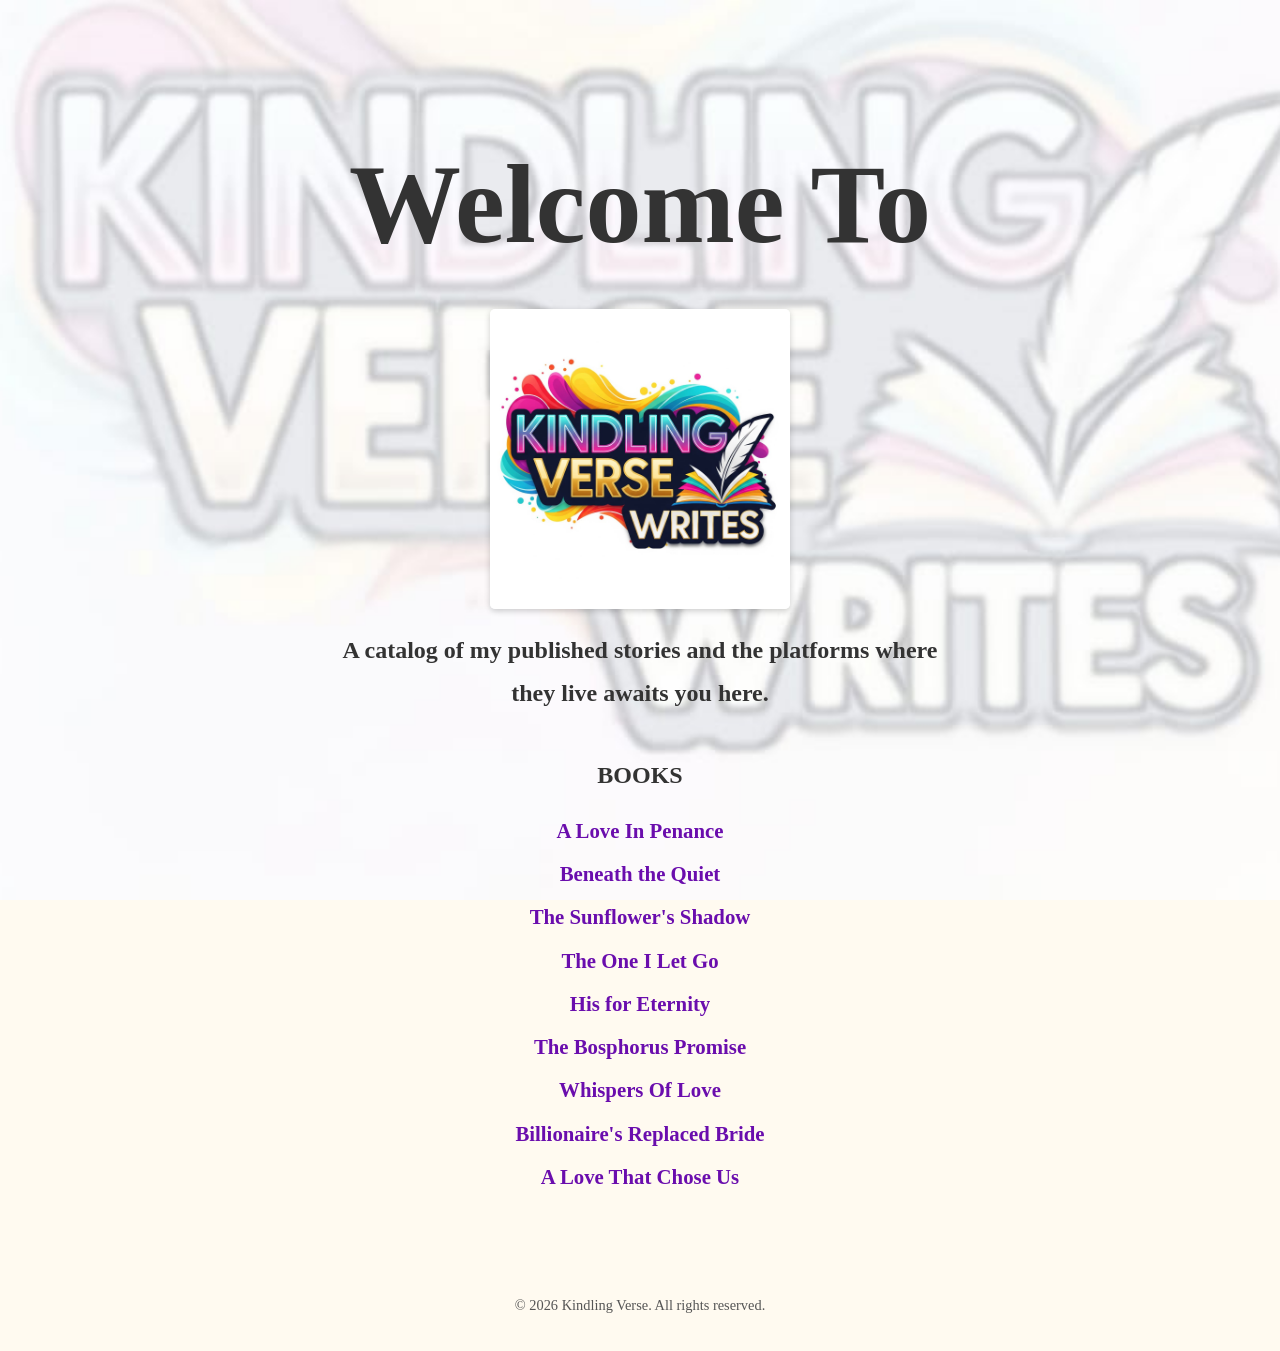
<file: index.html>
<!DOCTYPE html>
<html lang="en">
<head>
  <meta charset="UTF-8">
  <title>My Novel Website</title>
  <link rel="stylesheet" href="css/style.css">

  <!-- Page-specific styles for the book list -->
  <style>
    main ul li a {
      color: #6A0DAD   ;       /* bright royal blue */
      font-weight: bold;    /* bold text */
      text-decoration: none; /* remove underline */
      transition: color 0.3s; /* smooth hover effect */
	  font-size: 1.3em;
    }

    main ul li a:hover {
      color: #1E3FF0;       /* brighter royal blue on hover */
    }
  </style>
	
	<!-- Google Analytics Tracking -->
	<script async src="https://www.googletagmanager.com/gtag/js?id=G-0Q5FE2MRLW"></script>
	<script>
		window.dataLayer = window.dataLayer || [];
		function gtag(){dataLayer.push(arguments);}
		gtag('js', new Date());
		gtag('config', 'G-0Q5FE2MRLW');
	</script>
</head>
<body class="home-page">
  <header>
    <h1>Welcome To</h1>
    <img src="images/KindlingVerseCover.jpeg" alt="Cover" width="300">
    <p>A catalog of my published stories and the platforms where they live awaits you here.</p>
  </header>

  <main>
    <h2><strong>BOOKS</strong></h2>
    <ul>
      <li><a href="A Love In Penance/index.html">A Love In Penance</a></li>
      <li><a href="Beneath the Quiet/index.html">Beneath the Quiet</a></li>
      <li><a href="The Sunflower's Shadow/index.html">The Sunflower's Shadow</a></li>
      <li><a href="The One I Let Go/index.html">The One I Let Go</a></li>
      <li><a href="His for Eternity/index.html">His for Eternity</a></li>
      <li><a href="The Bosphorus Promise/index.html">The Bosphorus Promise</a></li>
      <li><a href="Whispers Of Love/index.html">Whispers Of Love</a></li>
      <li><a href="Billionaire's Replaced Bride/index.html">Billionaire's Replaced Bride</a></li>
      <li><a href="A Love That Chose Us/index.html">A Love That Chose Us</a></li>
    </ul>
  </main>

  <footer>
    <p>© 2026 Kindling Verse. All rights reserved.</p>
  </footer>
</body>
</html>
</file>
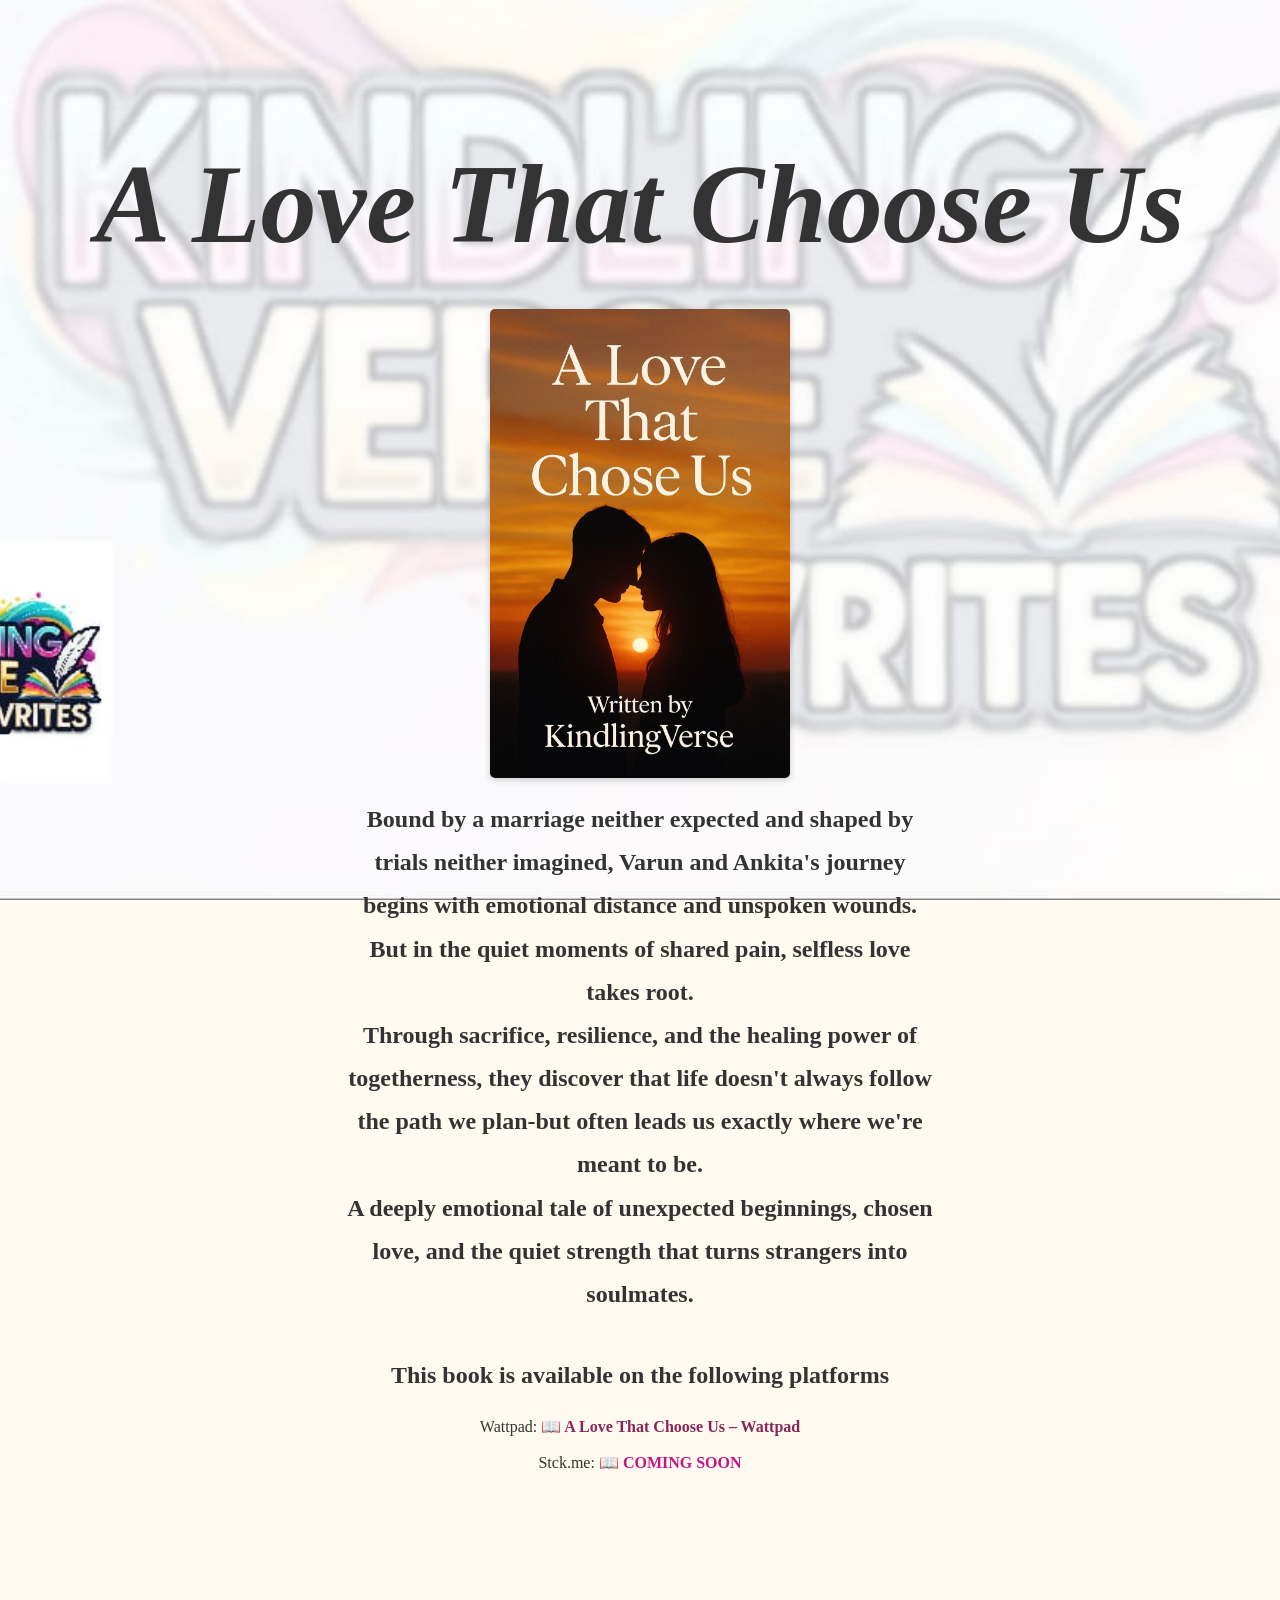
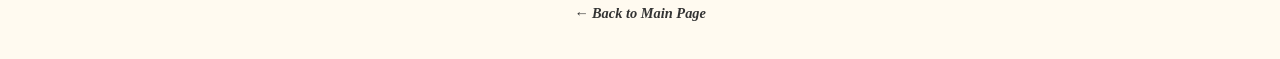
<file: A Love That Chose Us/index.html>
<!DOCTYPE html>
<html lang="en">
<head>
  <meta charset="UTF-8">
  <title>A Love That Choose Us</title>

  <!-- CSS MUST be inside <head> -->
  <link rel="stylesheet" href="../css/style.css">
</head>

<body>

  <header>
    <h1><em>A Love That Choose Us</em></h1>
    <img src="../images/A Love That Choose Us.png" alt="Book Cover" width="350">
	
	<p>
	Bound by a marriage neither expected and shaped by trials neither imagined, Varun and Ankita's journey begins with emotional distance and unspoken wounds.<br> 
	But in the quiet moments of shared pain, selfless love takes root. <br>
	Through sacrifice, resilience, and the healing power of togetherness, they discover that life doesn't always follow the path we plan-but often leads us exactly where we're meant to be.<br>
	A deeply emotional tale of unexpected beginnings, chosen love, and the quiet strength that turns strangers into soulmates.<br>
	</p>
	
  </header>

  <main>
    <h2>This book is available on the following platforms</h2>
    <ul>
  <!--    <li><a href="WattyLinks.html">Wattpad</a></li> -->
	  <li>Wattpad:
        <a href="https://www.wattpad.com/story/364593868-a-love-that-chose-us-%E2%9D%A4%EF%B8%8F-complete" target="_blank" style="color: #872657;">
          📖 A Love That Choose Us – Wattpad
        </a>
      </li>
	  <li>Stck.me:
        <a href="Need to update stck URL here" target="_blank" style="color: #C71585;">
          📖 COMING SOON
        </a>
		<br><br>
      </li>
    </ul>
  </main>

  <footer>
    <p><a href="../index.html"><em>← Back to Main Page</em></a></p>
  </footer>

</body>
</html>
</file>
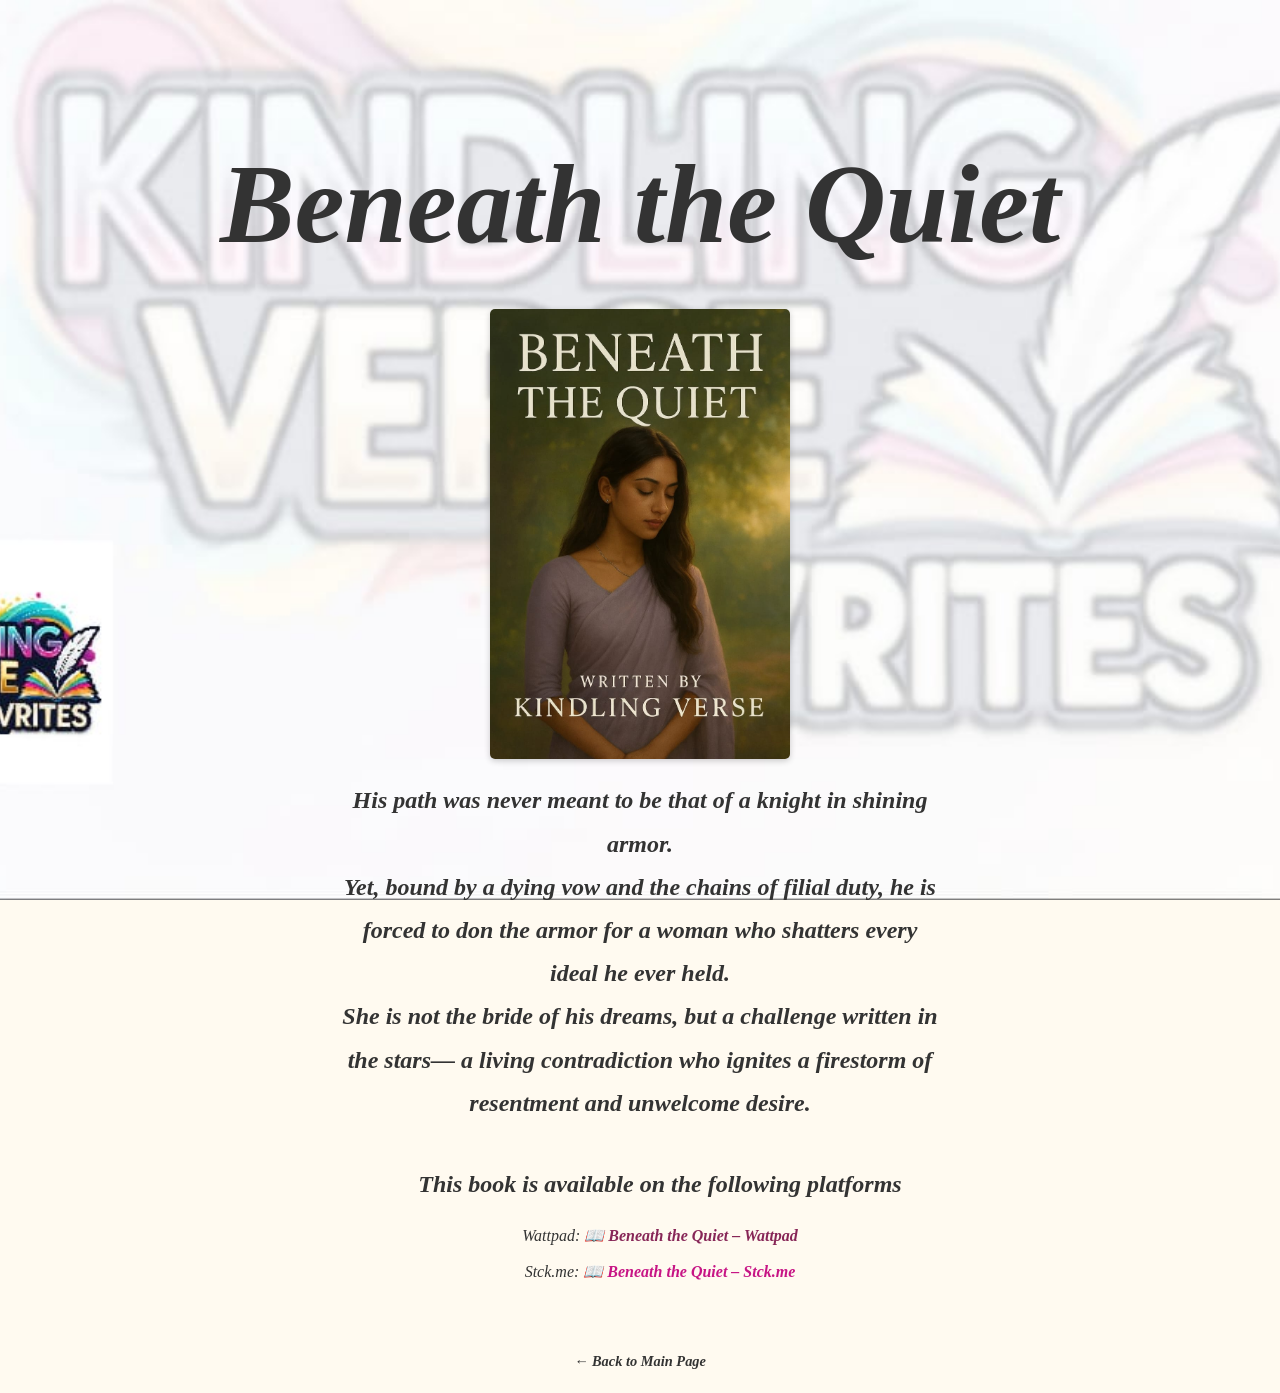
<file: Beneath the Quiet/index.html>
<!DOCTYPE html>
<html lang="en">
<head>
  <meta charset="UTF-8">
  <title>Beneath the Quiet</title>

  <!-- CSS MUST be inside <head> -->
  <link rel="stylesheet" href="../css/style.css">
</head>

<body>

  <header>
    <h1><em>Beneath the Quiet<em></h1>
    <img src="../images/BeneathTheQuiet.jpeg" alt="Book Cover" width="300">
    <p>
      His path was never meant to be that of a knight in shining armor.<br>
      Yet, bound by a dying vow and the chains of filial duty, he is forced
      to don the armor for a woman who shatters every ideal he ever held.<br>
      She is not the bride of his dreams, but a challenge written in the stars—
      a living contradiction who ignites a firestorm of resentment and
      unwelcome desire.
    </p>
  </header>

  <main>
    <h2>This book is available on the following platforms</h2>
    <ul>
  <!--    <li><a href="WattyLinks.html">Wattpad</a></li> -->
	  <li>Wattpad:
        <a href="https://www.wattpad.com/story/403640228-beneath-the-quiet-completed" target="_blank" style="color: #872657;">
          📖 Beneath the Quiet – Wattpad
        </a>
      </li>
	  <li>Stck.me:
        <a href="https://kindlingverse.stck.me/story/1420780/Beneath-the-Quiet" target="_blank" style="color: #C71585;">
          📖 Beneath the Quiet – Stck.me
        </a>
		<br><br>
      </li>
    </ul>
  </main>

  <footer>
    <p><a href="../index.html"><em>← Back to Main Page</em></a></p>
  </footer>

</body>
</html>
</file>
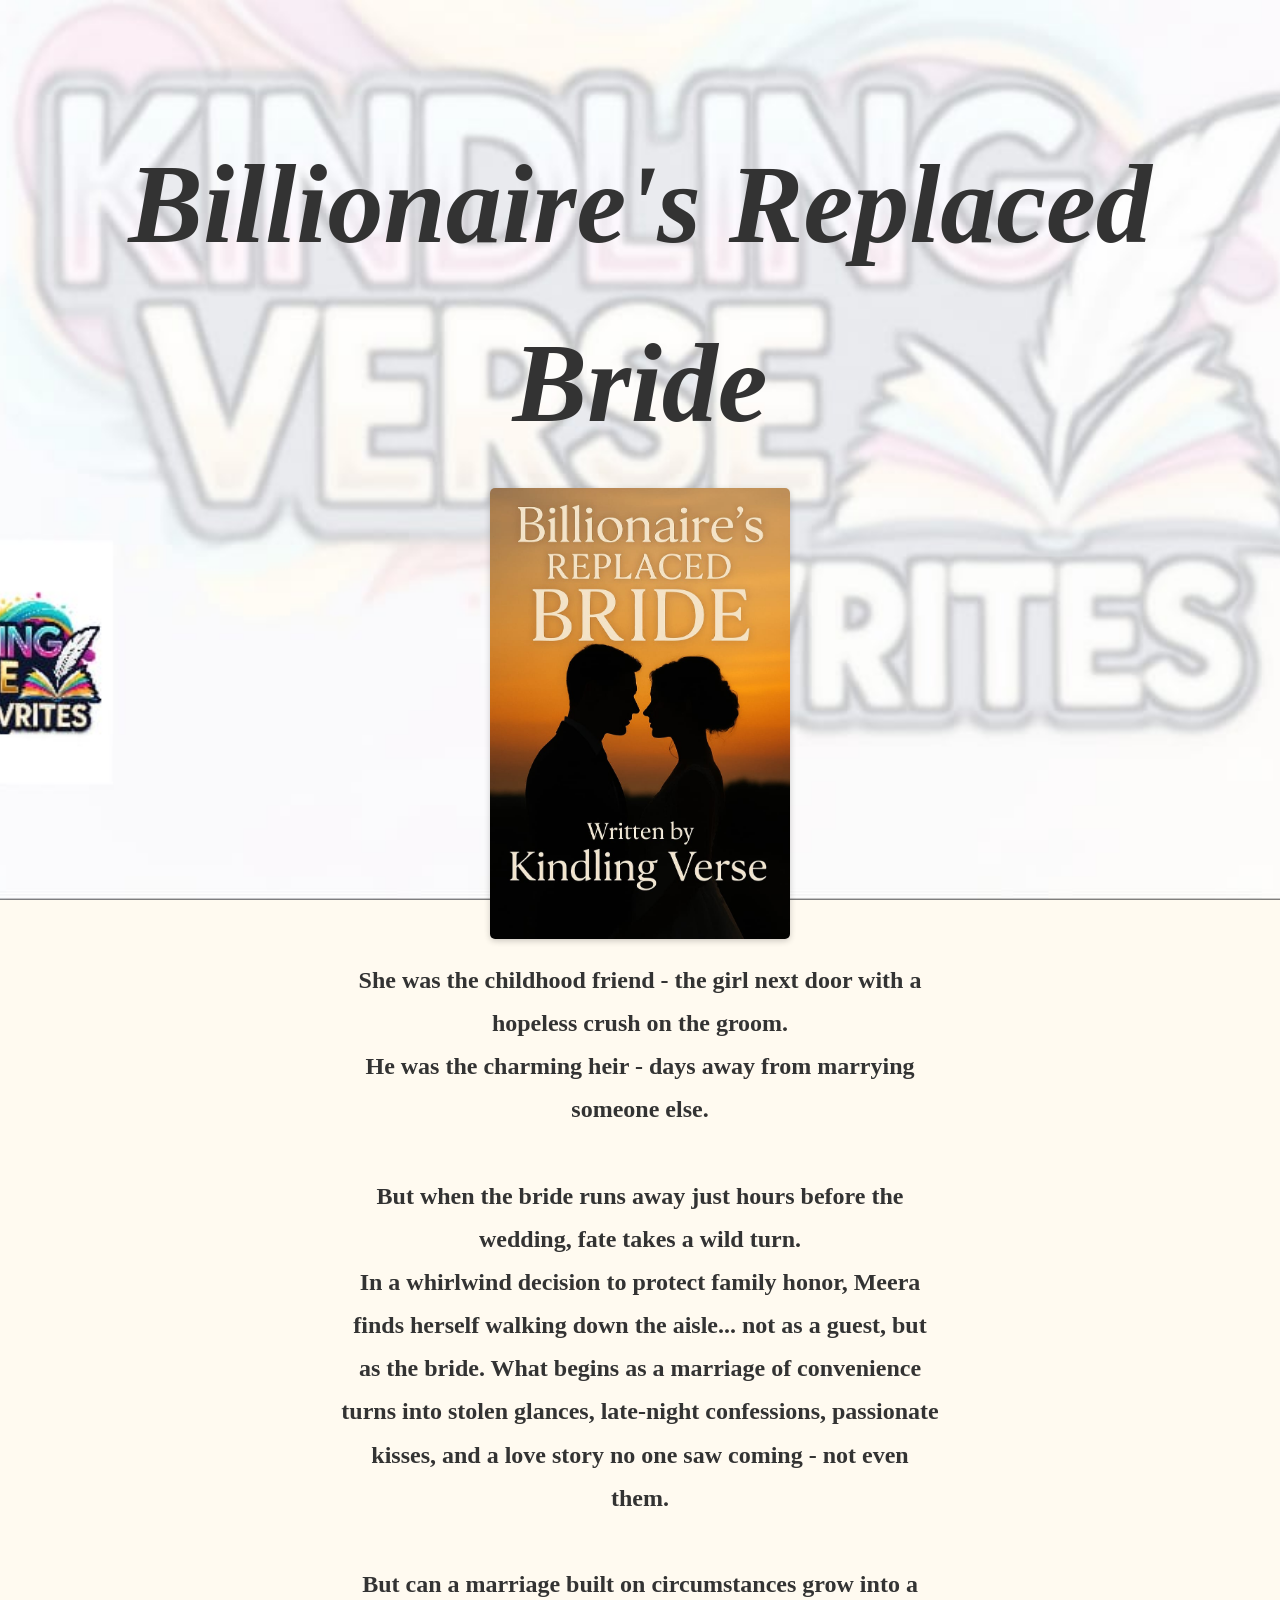
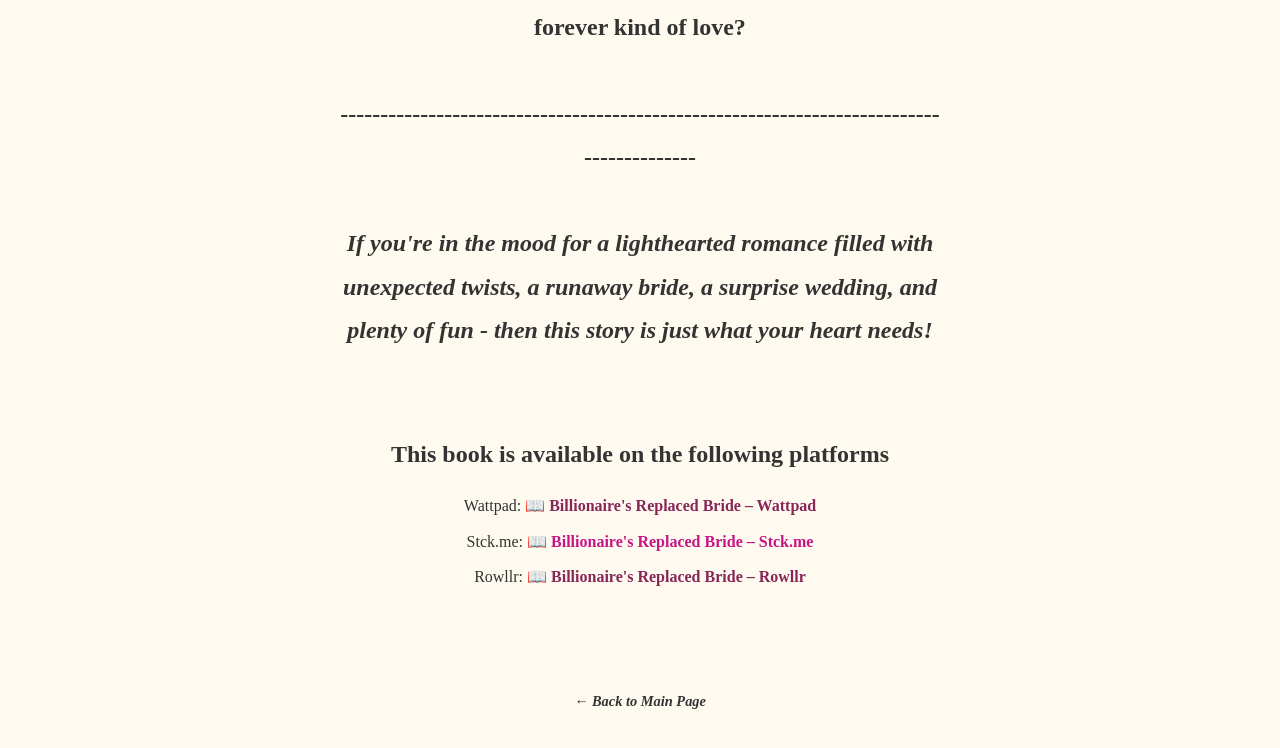
<file: Billionaire's Replaced Bride/index.html>
<!DOCTYPE html>
<html lang="en">
<head>
  <meta charset="UTF-8">
  <title>Billionaire's Replaced Bride</title>

  <!-- CSS MUST be inside <head> -->
  <link rel="stylesheet" href="../css/style.css">
</head>

<body>

  <header>
    <h1><em>Billionaire's Replaced Bride</em></h1>
    <img src="../images/Billionaire's replaced bride.jpeg" alt="Book Cover" width="300">
	<p>
	She was the childhood friend - the girl next door with a hopeless crush on the groom.<br>
	He was the charming heir - days away from marrying someone else.<br><br>
	
	But when the bride runs away just hours before the wedding, fate takes a wild turn.<br>
	In a whirlwind decision to protect family honor, Meera finds herself walking down the aisle... not as a guest, but as the bride.
	What begins as a marriage of convenience turns into stolen glances, late-night confessions, passionate kisses, and a love story no one saw coming - not even them.<br>
	<br>
	But can a marriage built on circumstances grow into a forever kind of love?<br><br>
	-----------------------------------------------------------------------------------------<br><br>
	<strong><em>
	If you're in the mood for a lighthearted romance filled with unexpected twists, a runaway bride, a surprise wedding, and plenty of fun - then this story is just what your heart needs!
	</em></strong>
	<br><br>
	</pr>
	
  </header>

  <main>
    <h2>This book is available on the following platforms</h2>
    <ul>
  <!--    <li><a href="WattyLinks.html">Wattpad</a></li> -->
	  <li>Wattpad:
        <a href="https://www.wattpad.com/story/347019062-billionaire%27s-replaced-bride-complete" target="_blank" style="color: #872657;">
          📖 Billionaire's Replaced Bride  – Wattpad
        </a>
      </li>
	  <li>Stck.me:
        <a href="https://kindlingverse.stck.me/story/2103966/Billionaire-s-Replaced-Bride" target="_blank" style="color: #C71585;">
          📖 Billionaire's Replaced Bride  – Stck.me
        </a>
      </li>
		<li>Rowllr:
        <a href="https://kindlingverse.rowllr.com/story/6a7ac267d75bdfaf93e960ba" target="_blank" style="color: #872657;">
          📖 Billionaire's Replaced Bride  – Rowllr
        </a>
      </li>
    </ul>
  </main>

  <footer>
    <p><a href="../index.html"><em>← Back to Main Page</em></a></p>
  </footer>

</body>
</html>
</file>
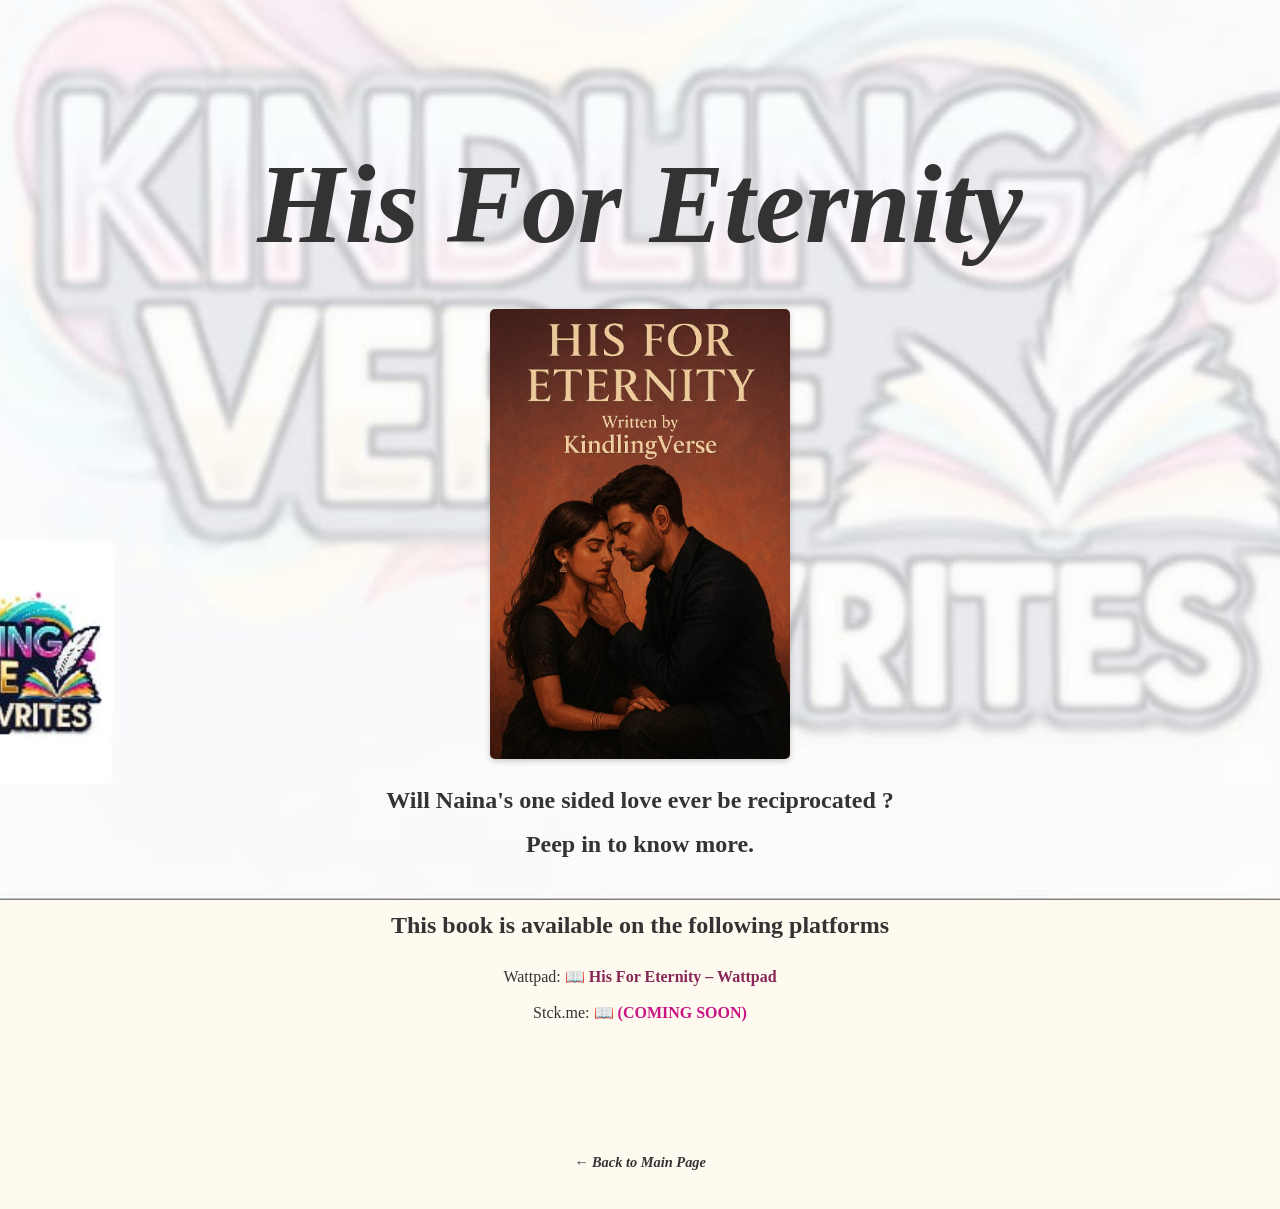
<file: His for Eternity/index.html>
<!DOCTYPE html>
<html lang="en">
<head>
  <meta charset="UTF-8">
  <title>His For Eternity</title>

  <!-- CSS MUST be inside <head> -->
  <link rel="stylesheet" href="../css/style.css">
</head>

<body>

  <header>
    <h1><em>His For Eternity</em></h1>
    <img src="../images/His For Eternity.jpeg" alt="Book Cover" width="300">
    <p>
	Will Naina's one sided love ever be reciprocated ? <br>
	Peep in to know more.

    </p>
  </header>

  <main>
    <h2>This book is available on the following platforms</h2>
    <ul>
  <!--    <li><a href="WattyLinks.html">Wattpad</a></li> -->
	  <li>Wattpad:
        <a href="https://www.wattpad.com/story/321106977-his-for-eternity-complete" target="_blank" style="color: #872657;">
          📖 His For Eternity – Wattpad
        </a>
      </li>
	  <li>Stck.me:
        <a href="stck URL Need to update here" target="_blank"  style="color: #C71585;">
          📖 (COMING SOON)
        </a>
		<br><br>
      </li>
    </ul>
  </main>

  <footer>
    <p><a href="../index.html"><em>← Back to Main Page</em></a></p>
  </footer>

</body>
</html>
</file>
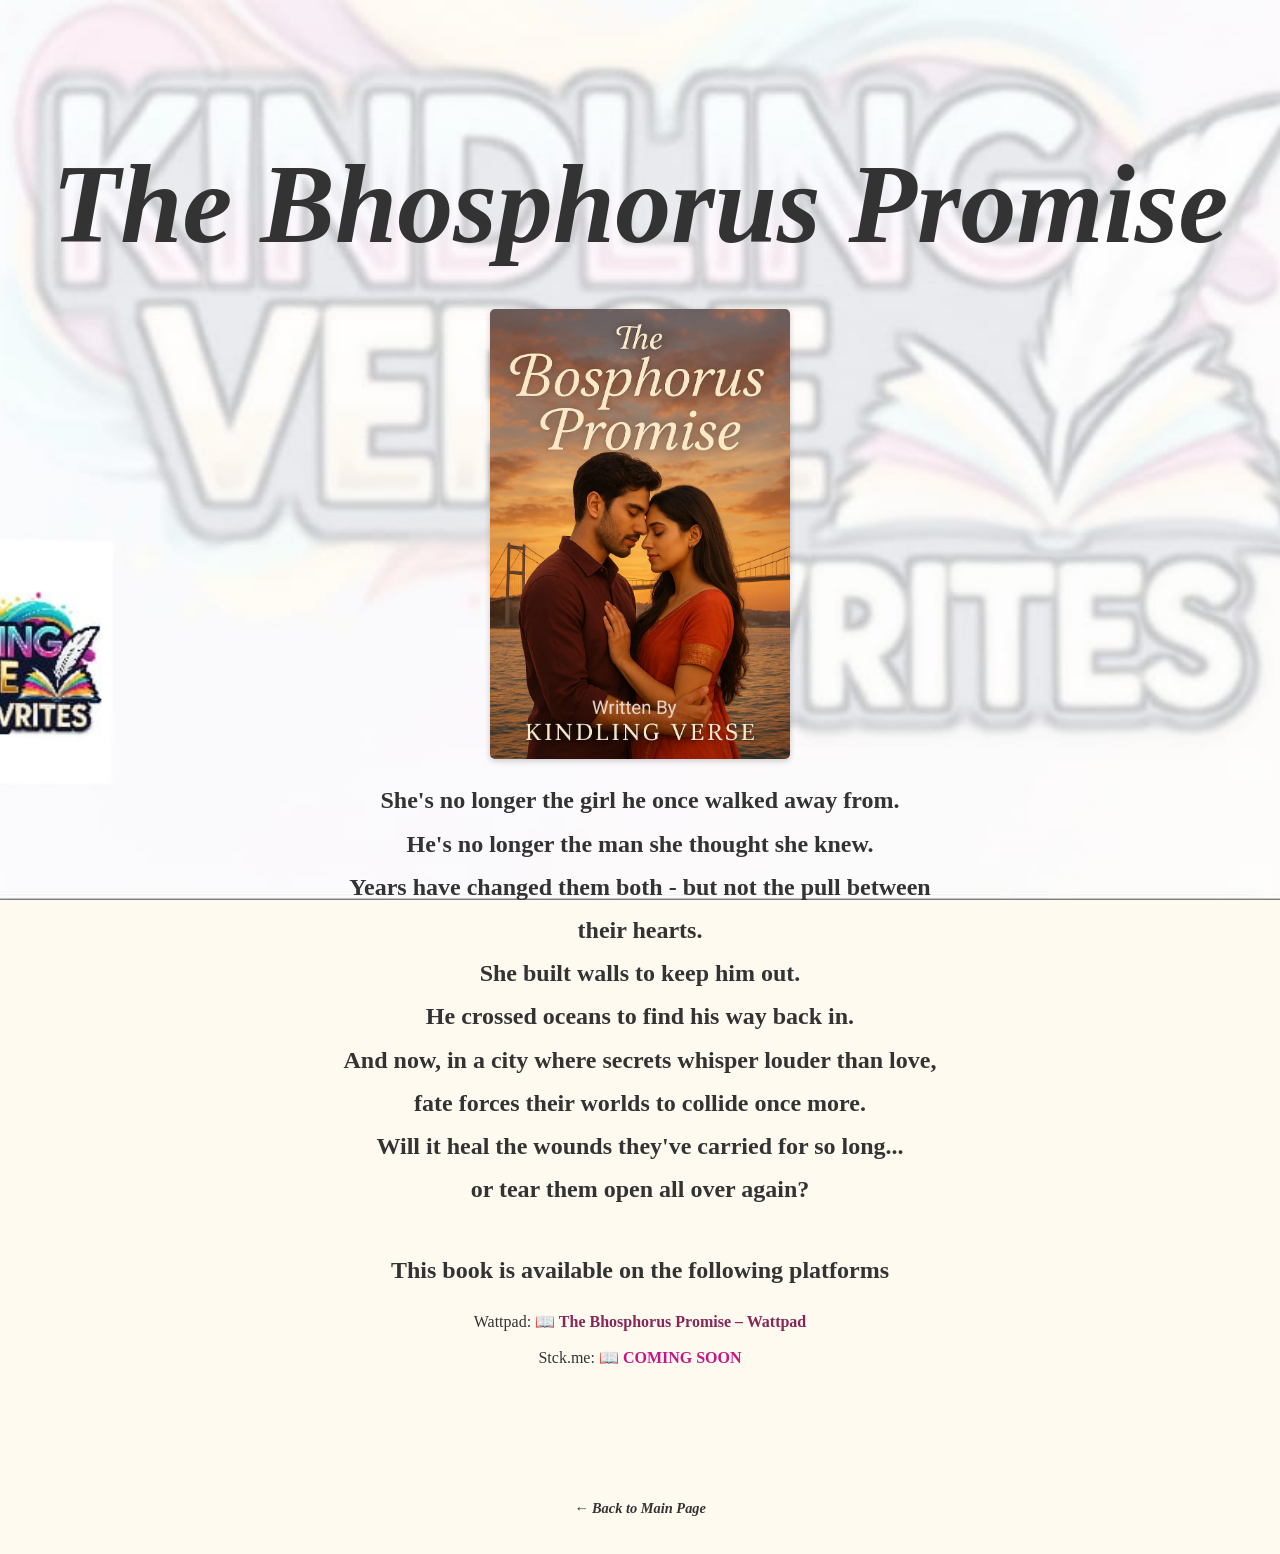
<file: The Bosphorus Promise/index.html>
<!DOCTYPE html>
<html lang="en">
<head>
  <meta charset="UTF-8">
  <title>The Bhosphorus Promise</title>

  <!-- CSS MUST be inside <head> -->
  <link rel="stylesheet" href="../css/style.css">
</head>

<body>

  <header>
    <h1><em>The Bhosphorus Promise</em></h1>
    <img src="../images/The Bhosphorus Promise.jpeg" alt="Book Cover" width="300">
	<p>
	She's no longer the girl he once walked away from.<br>
	He's no longer the man she thought she knew.<br>
	Years have changed them both - but not the pull between their hearts.</p>
	
	<p>She built walls to keep him out.<br>
	He crossed oceans to find his way back in.<br>
	And now, in a city where secrets whisper louder than love,<br>
	fate forces their worlds to collide once more.</p>
	<p>Will it heal the wounds they've carried for so long...<br>
	or tear them open all over again?
	</p>
	
  </header>

  <main>
    <h2>This book is available on the following platforms</h2>
    <ul>
  <!--    <li><a href="WattyLinks.html">Wattpad</a></li> -->
	  <li>Wattpad:
        <a href="https://www.wattpad.com/story/399928483-the-bosphorus-promise-complete" target="_blank" style="color: #872657;">
          📖 The Bhosphorus Promise – Wattpad
        </a>
      </li>
	  <li>Stck.me:
        <a href="Need to update stck URL here" target="_blank" style="color: #C71585;">
          📖 COMING SOON
        </a>
		<br><br>
      </li>
    </ul>
  </main>

  <footer>
    <p><a href="../index.html"><em>← Back to Main Page</em></a></p>
  </footer>

</body>
</html>
</file>
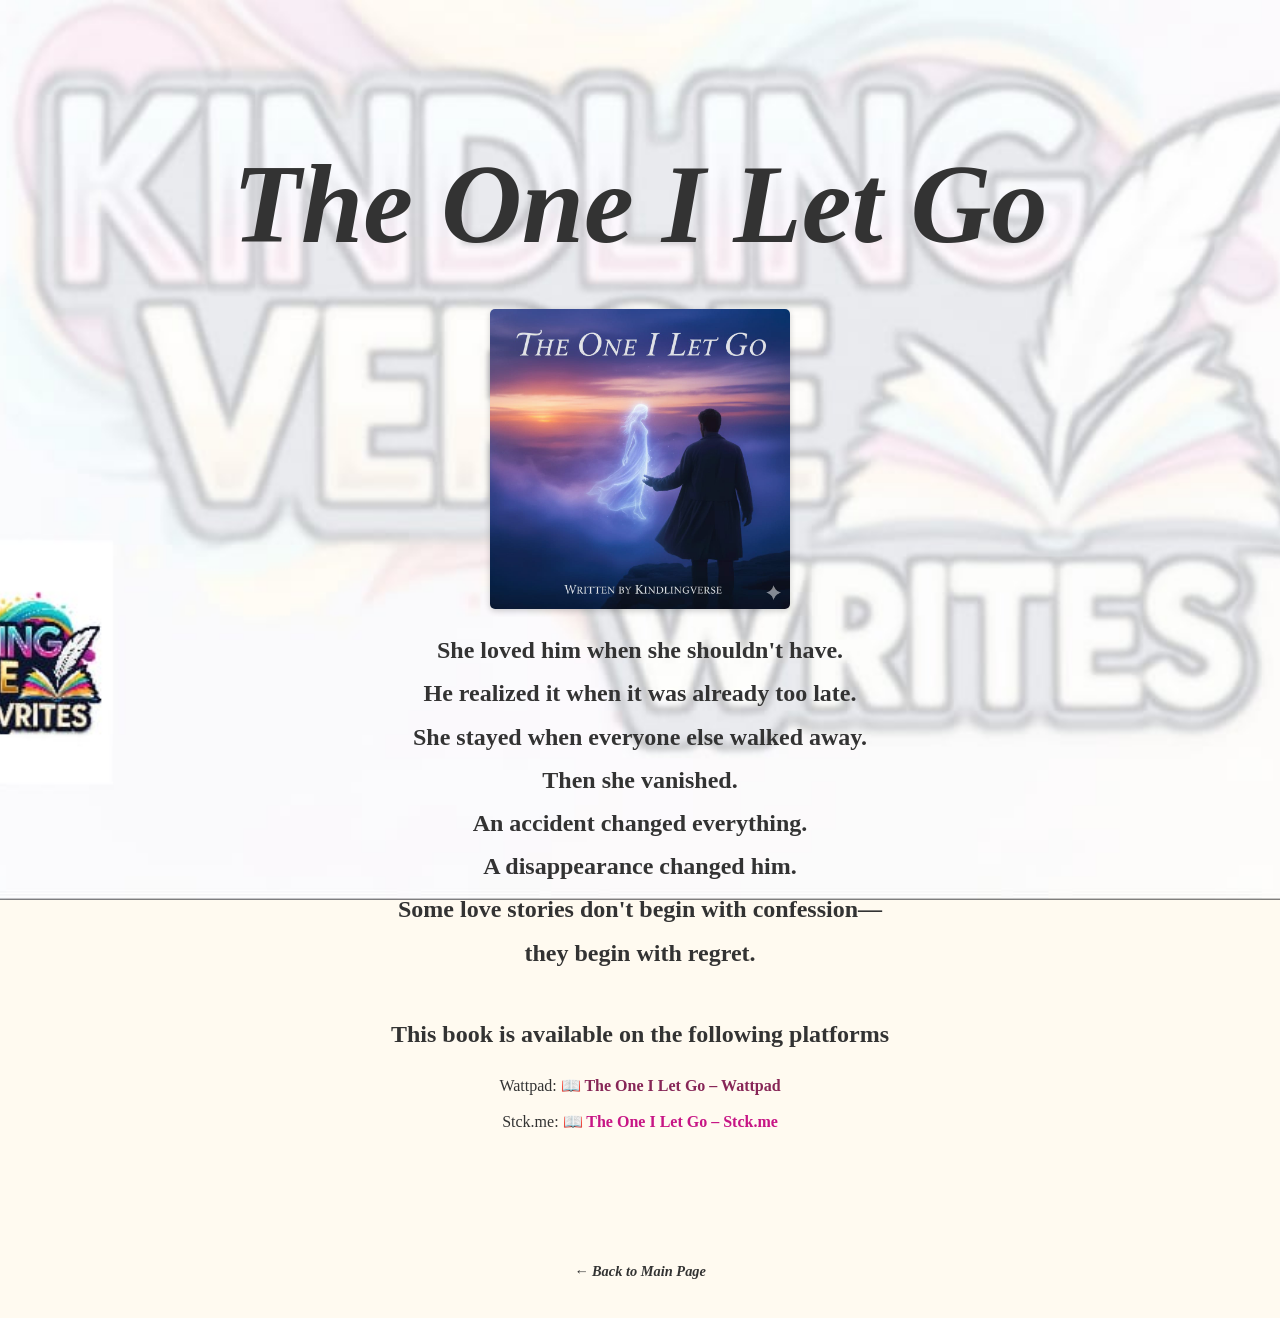
<file: The One I Let Go/index.html>
<!DOCTYPE html>
<html lang="en">
<head>
  <meta charset="UTF-8">
  <title>The One I Let Go</title>

  <!-- CSS MUST be inside <head> -->
  <link rel="stylesheet" href="../css/style.css">
</head>

<body>

  <header>
    <h1><em>The One I Let Go</em></h1>
    <img src="../images/The One I Let Go - cover image.jpeg" alt="Book Cover" width="300">
	<p>
	She loved him when she shouldn't have.<br>
	He realized it when it was already too late.</p>
	
	<p>She stayed when everyone else walked away.<br>
	Then she vanished.</p>
	
	<p>An accident changed everything.<br>
	A disappearance changed him.</p>
	
	<p>Some love stories don't begin with confession—<br>
	they begin with regret.</p>
  </header>

  <main>
    <h2>This book is available on the following platforms</h2>
    <ul>
  <!--    <li><a href="WattyLinks.html">Wattpad</a></li> -->
	  <li>Wattpad:
        <a href="https://www.wattpad.com/story/403834663-the-one-i-let-go" target="_blank" style="color: #872657;">
          📖 The One I Let Go – Wattpad
        </a>
      </li>
	  <li>Stck.me:
        <a href="https://kindlingverse.stck.me/story/1617684/The-One-I-Let-Go" target="_blank" style="color: #C71585;">
          📖 The One I Let Go – Stck.me
        </a>
		<br><br>
      </li>
    </ul>
  </main>

  <footer>
    <p><a href="../index.html"><em>← Back to Main Page</em></a></p>
  </footer>

</body>
</html>
</file>
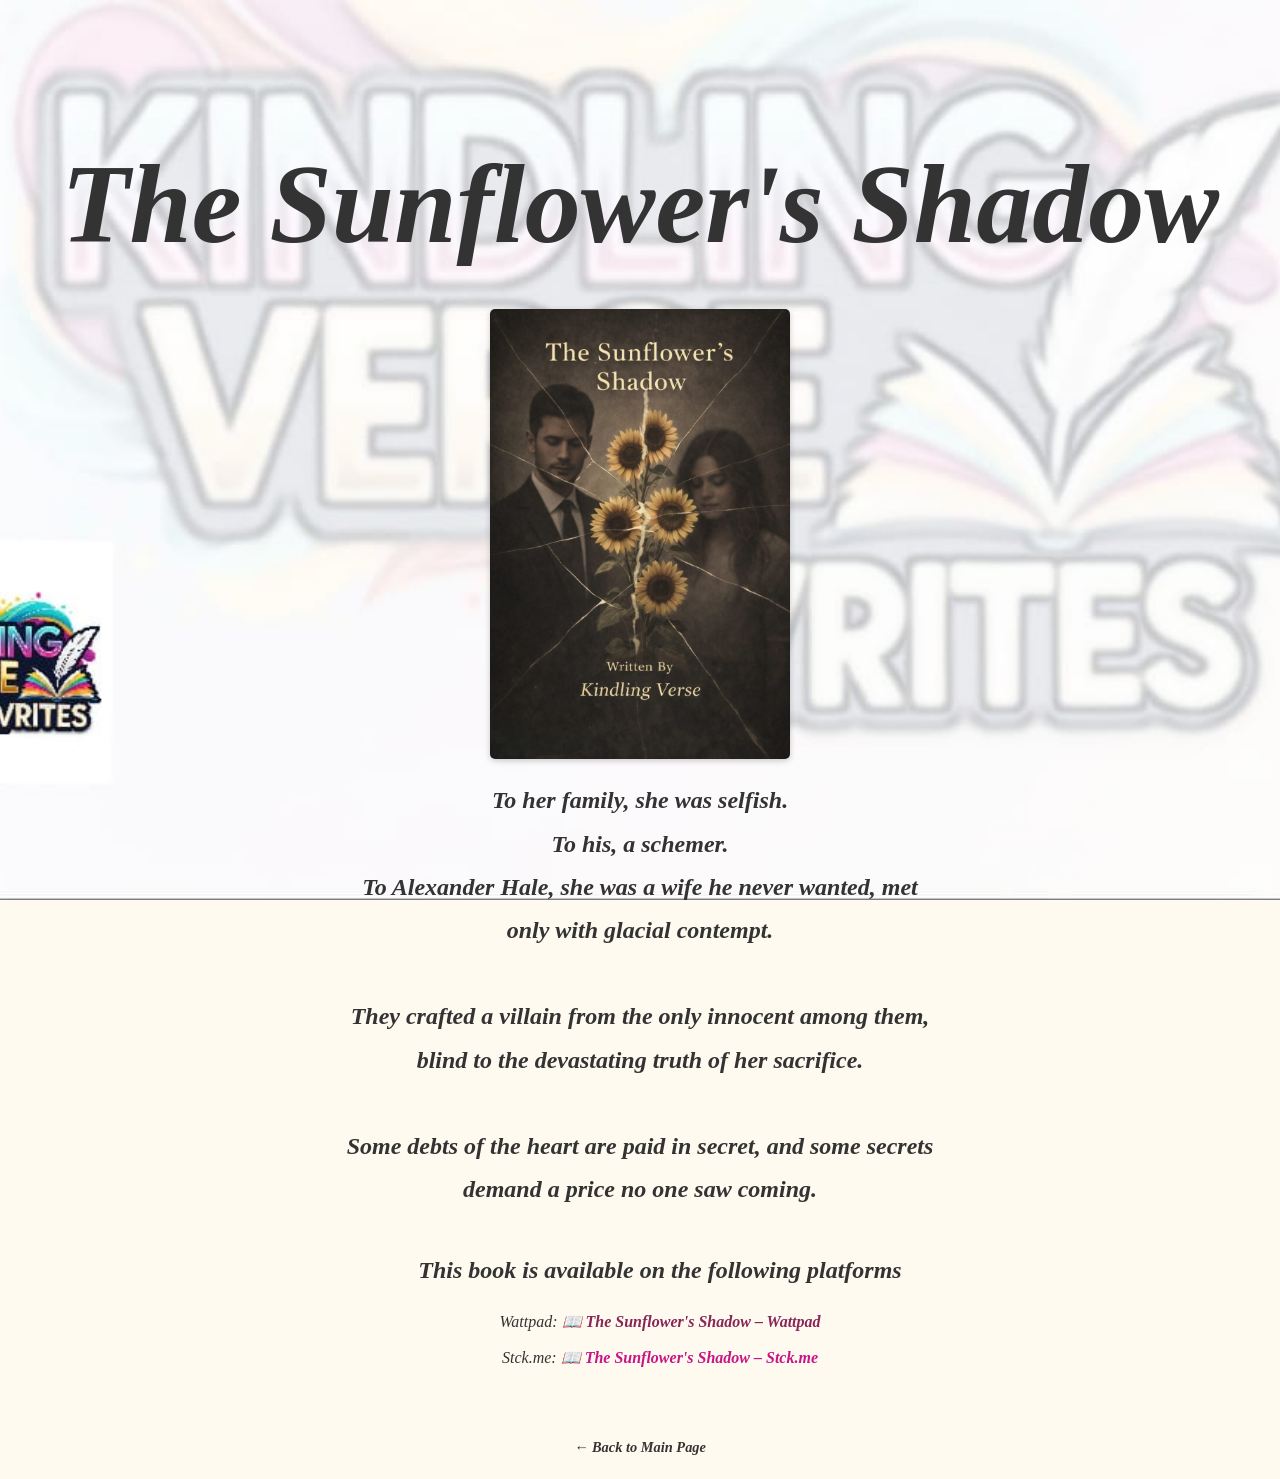
<file: The Sunflower's Shadow/index.html>
<!DOCTYPE html>
<html lang="en">
<head>
  <meta charset="UTF-8">
  <title>The Sunflower's Shadow</title>

  <!-- CSS MUST be inside <head> -->
  <link rel="stylesheet" href="../css/style.css">
</head>

<body>

  <header>
    <h1><em>The Sunflower's Shadow<em></h1>
    <img src="../images/The Sunflower's Shadow.jpeg" alt="Book Cover" width="300">
    <p>
	To her family, she was selfish. <br>
	To his, a schemer. <br>
	To Alexander Hale, she was a wife he never wanted, met only with glacial contempt. <br><br>
	They crafted a villain from the only innocent among them, blind to the devastating truth of her sacrifice. <br><br>
	Some debts of the heart are paid in secret, and some secrets demand a price no one saw coming.
    </p>
  </header>

  <main>
    <h2>This book is available on the following platforms</h2>
    <ul>
  <!--    <li><a href="WattyLinks.html">Wattpad</a></li> -->
	  <li>Wattpad:
        <a href="https://www.wattpad.com/story/406871207-the-sunflower%27s-shadow" target="_blank" style="color: #872657;">
          📖 The Sunflower's Shadow – Wattpad
        </a>
      </li>
	  <li>Stck.me:
        <a href="https://kindlingverse.stck.me/story/1640959/The-Sunflower-s-Shadow" target="_blank" style="color: #C71585;">
			📖 The Sunflower's Shadow – Stck.me
        </a>
		<br><br>
      </li>
    </ul>
  </main>

  <footer>
    <p><a href="../index.html"><em>← Back to Main Page</em></a></p>
  </footer>

</body>
</html>
</file>
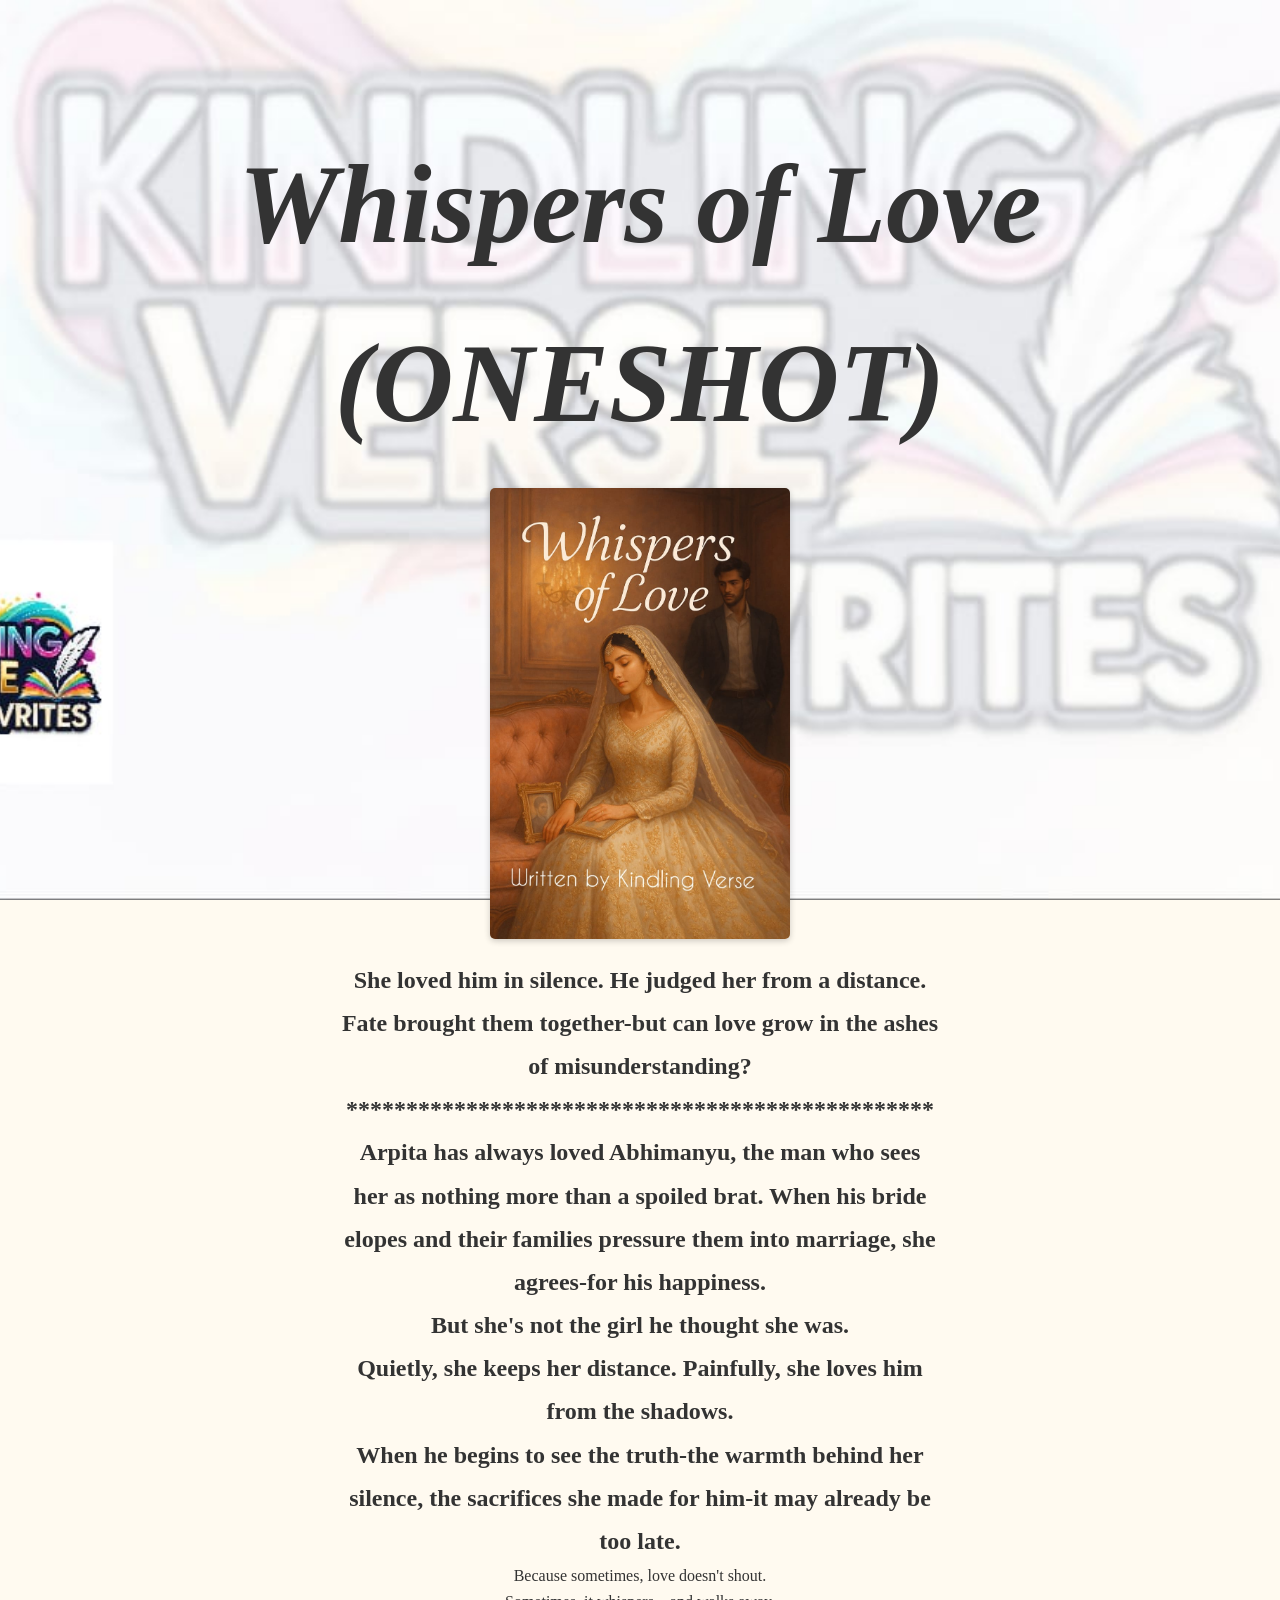
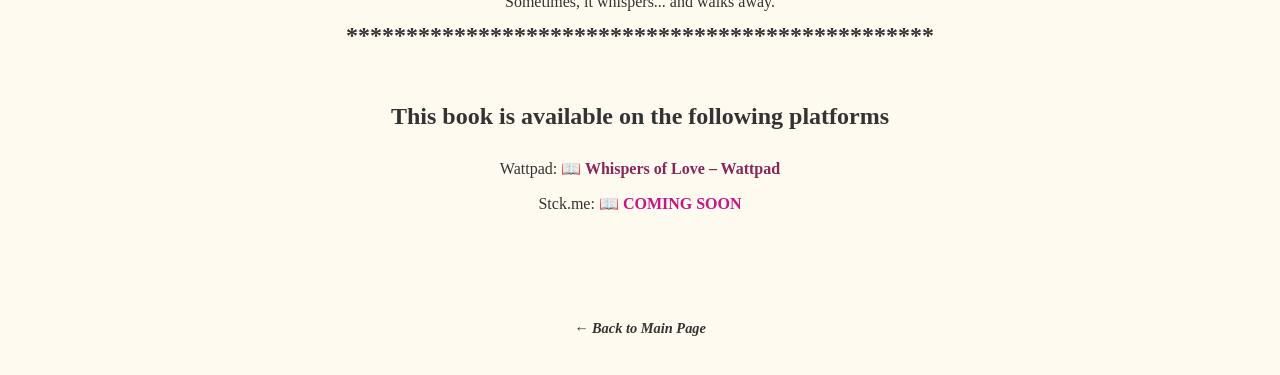
<file: Whispers Of Love/index.html>
<!DOCTYPE html>
<html lang="en">
<head>
  <meta charset="UTF-8">
  <title>Whispers of Love</title>

  <!-- CSS MUST be inside <head> -->
  <link rel="stylesheet" href="../css/style.css">
</head>

<body>

  <header>
    <h1><em>Whispers of Love (ONESHOT)</em> </h1>
    <img src="../images/Whispers of Love.jpeg" alt="Book Cover" width="300">
	<p>
	She loved him in silence. He judged her from a distance. Fate brought them together-but can love grow in the ashes of misunderstanding?</P>
	
	<p>*************************************************</p>
	<p>Arpita has always loved Abhimanyu, the man who sees her as nothing more than a spoiled brat. When his bride elopes and their families pressure them into marriage, she agrees-for his happiness.<br>
	But she's not the girl he thought she was.<br>
	Quietly, she keeps her distance. Painfully, she loves him from the shadows.<br>
	When he begins to see the truth-the warmth behind her silence, the sacrifices she made for him-it may already be too late.</P
	
	<p>Because sometimes, love doesn't shout.<br>
	Sometimes, it whispers... and walks away.</p>
	
	<p>*************************************************
	</P>
	
  </header>

  <main>
    <h2>This book is available on the following platforms</h2>
    <ul>
  <!--    <li><a href="WattyLinks.html">Wattpad</a></li> -->
	  <li>Wattpad:
        <a href="https://www.wattpad.com/story/348066477-whispers-of-love-oneshot-complete" target="_blank" style="color: #872657;">
          📖 Whispers of Love – Wattpad
        </a>
      </li>
	  <li>Stck.me:
        <a href="Need to update stck URL here" target="_blank" style="color: #C71585;">
          📖 COMING SOON
        </a>
      </li>
    </ul>
  </main>

  <footer>
    <p><a href="../index.html"><em>← Back to Main Page</em></a></p>
  </footer>

</body>
</html>
</file>
<file: css/style.css>
/* General page styling */

/* Main page background override */
body.home-page {
  background-image: url("../images/backgroun4.jpeg");
}


body {
  font-family: Georgia, serif;
  background-color: #fffaf0; /* fallback color if image doesn't load */
  background-image: url("../images/test3.jpeg"); /* replace with your image path */
  background-repeat: no-repeat;       /* prevent tiling */
  background-size: cover;             /* cover entire viewport */
  background-position: center center; /* center the image */
  background-attachment: fixed;       /* optional: image stays while scrolling */
  
  color: #333;
  margin: 0;
  padding: 0;
  line-height: 1.6;
  
  display: flex;
  flex-direction: column;
  align-items: center;  /* center everything horizontally */
}


/* Header styling */
header {
  width: 100%;
  text-align: center;       /* centers text inside header */
  margin: 0;
  padding: 40px 20px 20px 20px; /* extra top padding for "cover page" feel */
  display: flex;
  flex-direction: column;   /* stack image and text vertically */
  align-items: center;      /* center all children horizontally */
}

/* Header image styling */
header img {
  display: block;
  margin: 0 auto 20px;      /* centers image horizontally */
  max-width: 300px;
  width: 100%;
  height: auto;
  border-radius: 5px;
  box-shadow: 0 2px 6px rgba(0,0,0,0.2);
}

/* Header title */
header h1 {
  font-size: 7em;
  margin-bottom: 15px;
  text-align: center;       /* ensures title is centered */
  width: 100%;              /* ensures it spans the header container */
}

/* Header paragraph */
header p {
  max-width: 600px;         /* limits line width */
  margin: 0 auto;           /* centers paragraph */
  font-size: 1.5em;
  line-height: 1.8;
  text-align: center;       /* ensures paragraph is centered */
  font-weight: bold;
  font-family: 'Franklin Gothic', serif;
}

/* Main content text */
main {
  text-align: center;
  margin-bottom: 30px;
  width: 100%;
  max-width: 800px;
  padding: 0 20px;
}

/* Chapter links (if present) */
ul {
  list-style-type: none;
  padding-left: 0;
  text-align: center;
}

li {
  margin-bottom: 10px;
}

a {
  text-decoration: none;
  color: #333;
  font-weight: bold;
}

a:hover {
  color: #6b3e26;
}

/* Footer styling */
footer {
  text-align: center;
  margin-top: 40px;
  margin-bottom: 20px;
  font-size: 0.9em;
  color: #555;
  width: 100%;
}


.cast-page {
  max-width: 700px;
  margin: 0 auto 50px auto;
  padding: 0 20px;
  text-align: left;
}

.cast-page section {
  margin-bottom: 40px;
}

.cast-page h2 {
  text-align: center;
  margin-bottom: 25px;
  font-size: 3em;
  border-bottom: 1px solid #ddd;
  padding-bottom: 10px;
}

.cast-page h3 {
  margin-top: 25px;
  margin-bottom: 15px;
  color: #6b3e26;
  font-size: 1.2em;
}

.cast-page p {
  margin-bottom: 18px;
  line-height: 1.8;
}

.cast-page ul {
  padding-left: 20px;
}

.cast-page li {
  margin-bottom: 12px;
  line-height: 1.6;
}
</file>
